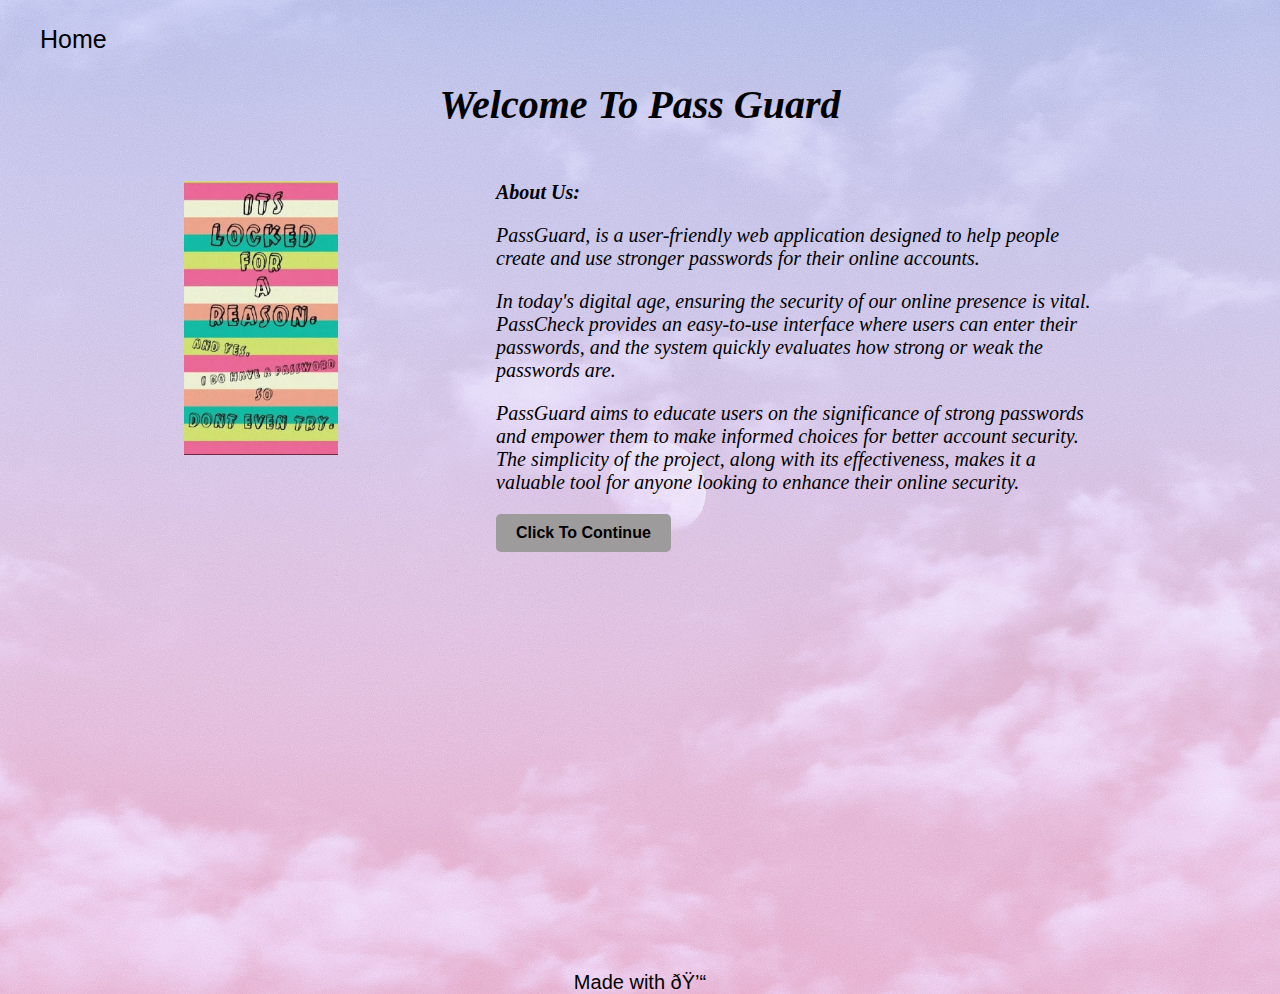
<file: index.html>
<!DOCTYPE html>

<html lang="en">
    <head>
        <meta charset=""UTF-8">
        <meta name="viewport"  content="width=device-width,initial-scale=1.0">
        <title>Password Strength Checker</title>
        <link rel="stylesheet" href="style1.css">


    </head>

    <body>
        <header>
            <ul>
                <a href="index.html">Home</a>
            </ul>
        </header>
        <div class="color">
        <h1>Welcome To Pass Guard</h1>
        </div>

       <div class="parent_div">
        <div class="image_div">
         
        <img class="img" src="./lock.jpg" alt="">
        </div>
        <div name="description_div">
          
            
            <h3>
               About Us:
            </h3>
            <div>
            <p>
                
            
                PassGuard, is a user-friendly web application designed to help people create and use stronger passwords for their online accounts.
            </p>
            <p>
                In today's digital age, ensuring the security of our online presence is vital. PassCheck provides an easy-to-use interface where users can enter their passwords, and the system quickly evaluates how strong or weak the passwords are.


            </p>
               
            PassGuard aims to educate users on the significance of strong passwords and empower them to make informed choices for better account security. The simplicity of the project, along with its effectiveness, makes it a valuable tool for anyone looking to enhance their online security.
    
    
                
        <p>
        <button class="my-button">
            <a href="resume-creator.html">Click To Continue</a>
        </button>
        </p>
        </div>
    
        </div>
       </div>

    </body>
    <footer>
        Made with 💓
    </footer>
</html>
</file>
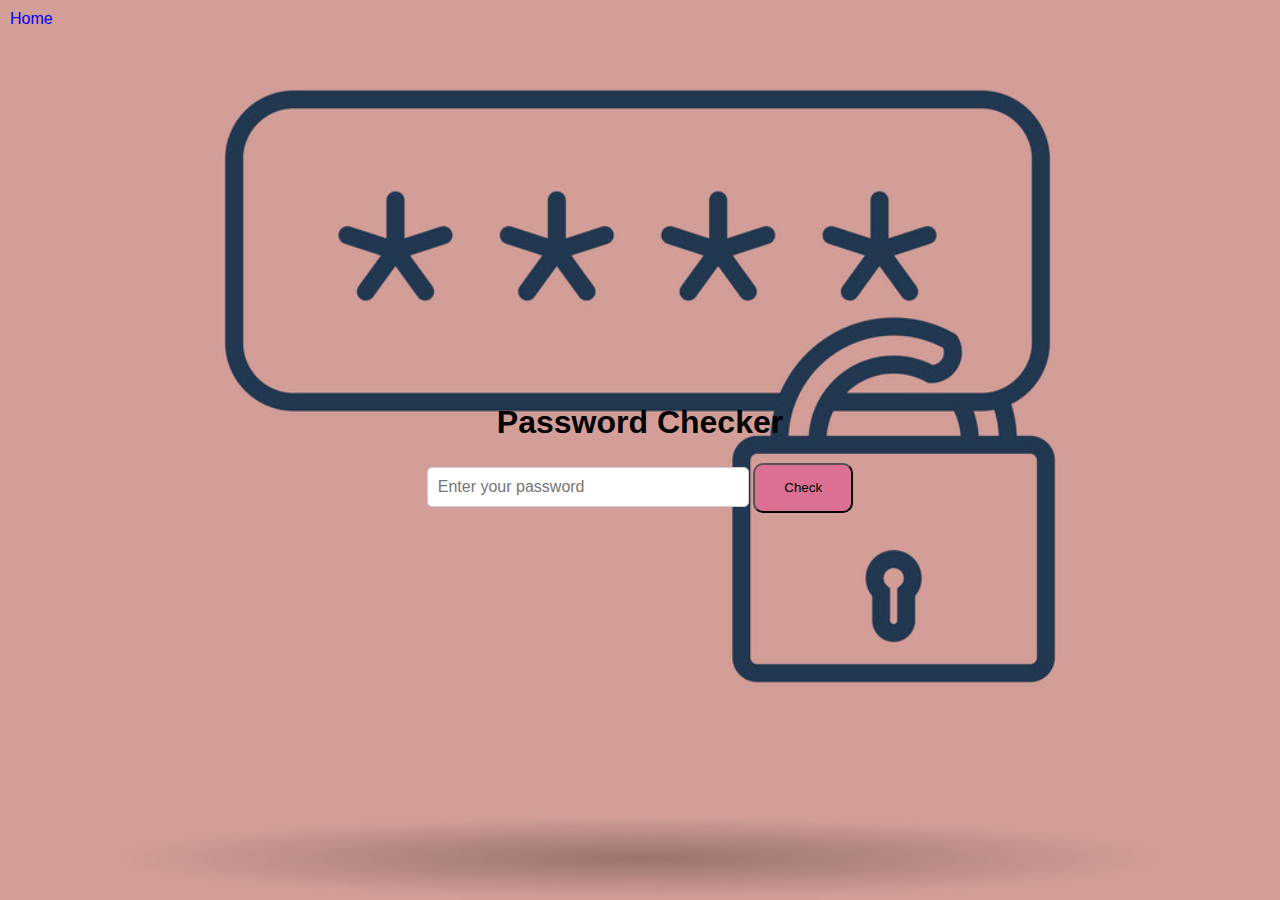
<file: index1.html>
<!DOCTYPE html>
<html lang="en">
<head>
  <meta charset="UTF-8">
  <meta name="viewport" content="width=device-width, initial-scale=1.0">
  <title>Password Checker</title>
  <script src="java.js"></script> 
  <link rel="stylesheet" href="styles.css">
  <style>
    header ul {
      list-style-type: none;
      margin: 0;
      padding: 0;
    }

    header ul a {
      float: left;
      padding: 10px;
      text-decoration: none;
    }
  </style>
</head>
<body>
  <header id="headerid">
    <ul>
        <a href="index.html">Home</a>
    </ul>
</header>

<div class="container">
<h1>Password Checker</h1> 
<input type="password" id="passwordInput" placeholder="Enter your password"> 
<button type="button" id="checkbutton" onclick="CallFunction()" >Check</button> 
<div id="passwordStrength"></div> 
</div>

<script>
  function CallFunction(){
  document.getElementById("passwordStrength").innerHTML=CheckPasswordStrength(document.getElementById('passwordInput').value)
  }
</script>
</body> 
</html>
</file>
<file: style1.css>
h1{
    text-align: center;
    color:black;
    font-size: 40px;
    font-weight: bold;
    font-family:Georgia, 'Times New Roman', Times, serif;
}

h3{
    text-align: left;
    color: black;
    font-size: 20px;
    font-family: Georgia, 'Times New Roman', Times, serif;
}

div{
    width: 600px;
    height: 500px;
    color: black;
    font-size: 20px;
    text-decoration:solid;
    font-family: Cambria, Cochin, Georgia, Times, 'Times New Roman', serif;
    font-style: italic;
    

}
footer{
    text-align: center;
    font-size: 20px;
}
.my-button{
    padding: 10px 20px;
    font-size: 16px;
    background-color:#9e9b9c;
    color: #ffffff; 
    border: none;
    border-radius: 5px;
    cursor: pointer;
    transition: background-color 0.3s ease; 
    text-decoration: none;
    font-weight: bold;
    display: block;
  }
  a{
    color: black;
    text-decoration: none;
  }
  body{
    margin: 0;
    padding: 0;
    background-image: url('./back.jpg');
    background-size: cover;
    background-position: center; 
    font-family: Arial, sans-serif;
  }
  ul{
    font-size: 25px;
  }
  .parent_div{
    display:flex;
    flex-direction: row;
    width:100vw;
    justify-content: space-evenly;
    height: 90vh;
    margin-top: 30px;
  }
  .image_div{ 
    width:10vw;
  }
  .description_div{
    width:50vw;
    background-color: #d9d0d3;
    align-content: stretch;
    align-items: flex-start;
    justify-content: flex-start;
    flex-direction: column;
  }
  .img{
    width:120%;
    margin-top: 20px;
  }
  .color{
    font-size: 55px;
    text-align: center;
    height: 50px !important;;
    margin-left: auto;
    margin-right: auto;
    font-weight: bold;
    font-family:Georgia, 'Times New Roman', Times, serif;
  }
  .my-button:hover{
    font-size: medium;
  }
</file>
<file: styles.css>
body {
    font-family: Arial, sans-serif;
    margin: 0;
    padding: 0;
    display: flex;
    justify-content: center;
    align-items: center;
    height: 100vh;
    background-image: url('./back1.jpg'); 
    background-size: cover;
    background-position: center; 
    background-image: url('./back1.jpg'); 
    background-size: cover;
    background-repeat: no-repeat; 
    background-position: center;
      
  }
  
  .container {
    text-align: center;
  }
  
  #passwordInput {
    padding: 10px;
    margin-bottom: 10px;
    border: 1px solid #ccc;
    border-radius: 5px;
    width: 300px;
    font-size: 16px;
  }
  
  #passwordStrength {
    font-size: 14px;
  }
a{
  text-align: left;
}
  

#headerid {
  position: absolute;
    top: 0;
    left: 0;
}

#checkbutton{
  border-radius: 10px;
  background: palevioletred;
  padding:10px;
  width:100px;
  height:50px;
}
</file>
